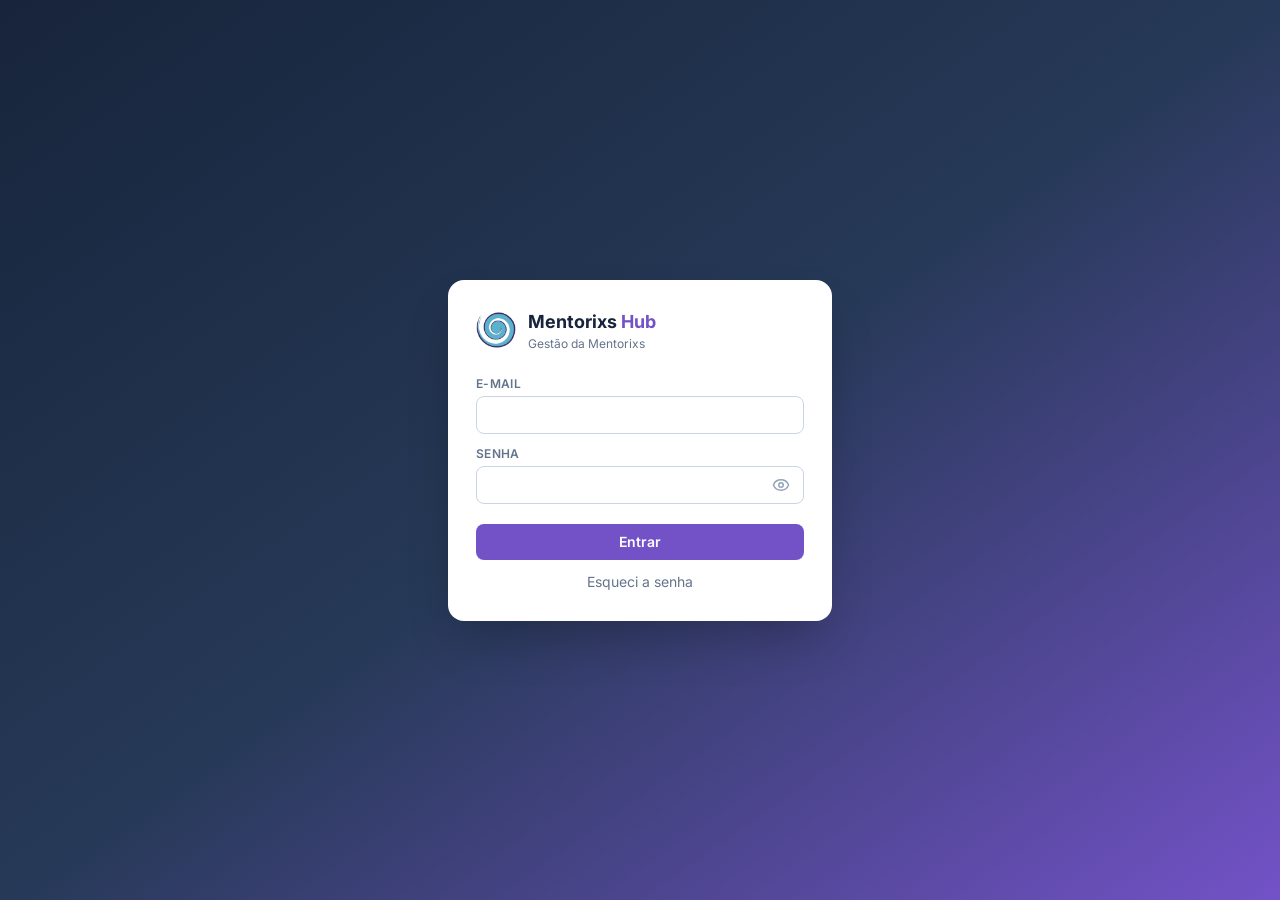
<file: index.html>
<!doctype html>
<html lang="pt-BR">
  <head>
    <link rel="preconnect" href="https://fonts.googleapis.com" /><link href="https://fonts.googleapis.com/css2?family=Inter:wght@400;500;600;700&display=swap" rel="stylesheet" />
    <meta charset="UTF-8" />
    <link rel="icon" type="image/png" href="/logo-mentorixs.png" />
    <meta name="viewport" content="width=device-width, initial-scale=1.0" />
    <meta name="robots" content="noindex, nofollow" />
    <title>Mentorixs Hub</title>
    <script src="/config.js"></script>
    <script type="module" crossorigin src="/index-WuZiBJND.js"></script>
    <link rel="stylesheet" crossorigin href="/index-EcMlxKdH.css">
  </head>
  <body>
    <div id="root"></div>
  </body>
</html>
</file>
<file: index-EcMlxKdH.css>
*,:before,:after{--tw-border-spacing-x: 0;--tw-border-spacing-y: 0;--tw-translate-x: 0;--tw-translate-y: 0;--tw-rotate: 0;--tw-skew-x: 0;--tw-skew-y: 0;--tw-scale-x: 1;--tw-scale-y: 1;--tw-pan-x: ;--tw-pan-y: ;--tw-pinch-zoom: ;--tw-scroll-snap-strictness: proximity;--tw-gradient-from-position: ;--tw-gradient-via-position: ;--tw-gradient-to-position: ;--tw-ordinal: ;--tw-slashed-zero: ;--tw-numeric-figure: ;--tw-numeric-spacing: ;--tw-numeric-fraction: ;--tw-ring-inset: ;--tw-ring-offset-width: 0px;--tw-ring-offset-color: #fff;--tw-ring-color: rgb(59 130 246 / .5);--tw-ring-offset-shadow: 0 0 #0000;--tw-ring-shadow: 0 0 #0000;--tw-shadow: 0 0 #0000;--tw-shadow-colored: 0 0 #0000;--tw-blur: ;--tw-brightness: ;--tw-contrast: ;--tw-grayscale: ;--tw-hue-rotate: ;--tw-invert: ;--tw-saturate: ;--tw-sepia: ;--tw-drop-shadow: ;--tw-backdrop-blur: ;--tw-backdrop-brightness: ;--tw-backdrop-contrast: ;--tw-backdrop-grayscale: ;--tw-backdrop-hue-rotate: ;--tw-backdrop-invert: ;--tw-backdrop-opacity: ;--tw-backdrop-saturate: ;--tw-backdrop-sepia: ;--tw-contain-size: ;--tw-contain-layout: ;--tw-contain-paint: ;--tw-contain-style: }::backdrop{--tw-border-spacing-x: 0;--tw-border-spacing-y: 0;--tw-translate-x: 0;--tw-translate-y: 0;--tw-rotate: 0;--tw-skew-x: 0;--tw-skew-y: 0;--tw-scale-x: 1;--tw-scale-y: 1;--tw-pan-x: ;--tw-pan-y: ;--tw-pinch-zoom: ;--tw-scroll-snap-strictness: proximity;--tw-gradient-from-position: ;--tw-gradient-via-position: ;--tw-gradient-to-position: ;--tw-ordinal: ;--tw-slashed-zero: ;--tw-numeric-figure: ;--tw-numeric-spacing: ;--tw-numeric-fraction: ;--tw-ring-inset: ;--tw-ring-offset-width: 0px;--tw-ring-offset-color: #fff;--tw-ring-color: rgb(59 130 246 / .5);--tw-ring-offset-shadow: 0 0 #0000;--tw-ring-shadow: 0 0 #0000;--tw-shadow: 0 0 #0000;--tw-shadow-colored: 0 0 #0000;--tw-blur: ;--tw-brightness: ;--tw-contrast: ;--tw-grayscale: ;--tw-hue-rotate: ;--tw-invert: ;--tw-saturate: ;--tw-sepia: ;--tw-drop-shadow: ;--tw-backdrop-blur: ;--tw-backdrop-brightness: ;--tw-backdrop-contrast: ;--tw-backdrop-grayscale: ;--tw-backdrop-hue-rotate: ;--tw-backdrop-invert: ;--tw-backdrop-opacity: ;--tw-backdrop-saturate: ;--tw-backdrop-sepia: ;--tw-contain-size: ;--tw-contain-layout: ;--tw-contain-paint: ;--tw-contain-style: }*,:before,:after{box-sizing:border-box;border-width:0;border-style:solid;border-color:#e5e7eb}:before,:after{--tw-content: ""}html,:host{line-height:1.5;-webkit-text-size-adjust:100%;-moz-tab-size:4;-o-tab-size:4;tab-size:4;font-family:Inter,system-ui,sans-serif;font-feature-settings:normal;font-variation-settings:normal;-webkit-tap-highlight-color:transparent}body{margin:0;line-height:inherit}hr{height:0;color:inherit;border-top-width:1px}abbr:where([title]){-webkit-text-decoration:underline dotted;text-decoration:underline dotted}h1,h2,h3,h4,h5,h6{font-size:inherit;font-weight:inherit}a{color:inherit;text-decoration:inherit}b,strong{font-weight:bolder}code,kbd,samp,pre{font-family:ui-monospace,SFMono-Regular,Menlo,Monaco,Consolas,Liberation Mono,Courier New,monospace;font-feature-settings:normal;font-variation-settings:normal;font-size:1em}small{font-size:80%}sub,sup{font-size:75%;line-height:0;position:relative;vertical-align:baseline}sub{bottom:-.25em}sup{top:-.5em}table{text-indent:0;border-color:inherit;border-collapse:collapse}button,input,optgroup,select,textarea{font-family:inherit;font-feature-settings:inherit;font-variation-settings:inherit;font-size:100%;font-weight:inherit;line-height:inherit;letter-spacing:inherit;color:inherit;margin:0;padding:0}button,select{text-transform:none}button,input:where([type=button]),input:where([type=reset]),input:where([type=submit]){-webkit-appearance:button;background-color:transparent;background-image:none}:-moz-focusring{outline:auto}:-moz-ui-invalid{box-shadow:none}progress{vertical-align:baseline}::-webkit-inner-spin-button,::-webkit-outer-spin-button{height:auto}[type=search]{-webkit-appearance:textfield;outline-offset:-2px}::-webkit-search-decoration{-webkit-appearance:none}::-webkit-file-upload-button{-webkit-appearance:button;font:inherit}summary{display:list-item}blockquote,dl,dd,h1,h2,h3,h4,h5,h6,hr,figure,p,pre{margin:0}fieldset{margin:0;padding:0}legend{padding:0}ol,ul,menu{list-style:none;margin:0;padding:0}dialog{padding:0}textarea{resize:vertical}input::-moz-placeholder,textarea::-moz-placeholder{opacity:1;color:#9ca3af}input::placeholder,textarea::placeholder{opacity:1;color:#9ca3af}button,[role=button]{cursor:pointer}:disabled{cursor:default}img,svg,video,canvas,audio,iframe,embed,object{display:block;vertical-align:middle}img,video{max-width:100%;height:auto}[hidden]:where(:not([hidden=until-found])){display:none}.grid>*{min-width:0}img,svg,video,canvas{max-width:100%}.input{width:100%;border-radius:.5rem;border-width:1px;--tw-border-opacity: 1;border-color:rgb(203 213 225 / var(--tw-border-opacity));--tw-bg-opacity: 1;background-color:rgb(255 255 255 / var(--tw-bg-opacity));padding:.5rem .75rem;font-size:1rem;line-height:1.5rem;outline:2px solid transparent;outline-offset:2px}.input:focus{--tw-border-opacity: 1;border-color:rgb(132 103 209 / var(--tw-border-opacity));--tw-ring-offset-shadow: var(--tw-ring-inset) 0 0 0 var(--tw-ring-offset-width) var(--tw-ring-offset-color);--tw-ring-shadow: var(--tw-ring-inset) 0 0 0 calc(2px + var(--tw-ring-offset-width)) var(--tw-ring-color);box-shadow:var(--tw-ring-offset-shadow),var(--tw-ring-shadow),var(--tw-shadow, 0 0 #0000);--tw-ring-color: rgb(132 103 209 / .2)}@media (min-width: 640px){.input{font-size:.875rem;line-height:1.25rem}}.label{margin-bottom:.25rem;display:block;font-size:.75rem;line-height:1rem;font-weight:600;text-transform:uppercase;letter-spacing:.025em;--tw-text-opacity: 1;color:rgb(100 116 139 / var(--tw-text-opacity))}.btn{display:inline-flex;align-items:center;justify-content:center;gap:.5rem;border-radius:.5rem;padding:.5rem 1rem;font-size:.875rem;line-height:1.25rem;font-weight:600;transition-property:color,background-color,border-color,text-decoration-color,fill,stroke,opacity,box-shadow,transform,filter,backdrop-filter;transition-timing-function:cubic-bezier(.4,0,.2,1);transition-duration:.15s}.btn:disabled{opacity:.5}.btn-primary{display:inline-flex;align-items:center;justify-content:center;gap:.5rem;border-radius:.5rem;padding:.5rem 1rem;font-size:.875rem;line-height:1.25rem;font-weight:600;transition-property:color,background-color,border-color,text-decoration-color,fill,stroke,opacity,box-shadow,transform,filter,backdrop-filter;transition-timing-function:cubic-bezier(.4,0,.2,1);transition-duration:.15s}.btn-primary:disabled{opacity:.5}.btn-primary{--tw-bg-opacity: 1;background-color:rgb(115 82 199 / var(--tw-bg-opacity));--tw-text-opacity: 1;color:rgb(255 255 255 / var(--tw-text-opacity))}.btn-primary:hover{--tw-bg-opacity: 1;background-color:rgb(132 103 209 / var(--tw-bg-opacity))}.btn-ghost{display:inline-flex;align-items:center;justify-content:center;gap:.5rem;border-radius:.5rem;padding:.5rem 1rem;font-size:.875rem;line-height:1.25rem;font-weight:600;transition-property:color,background-color,border-color,text-decoration-color,fill,stroke,opacity,box-shadow,transform,filter,backdrop-filter;transition-timing-function:cubic-bezier(.4,0,.2,1);transition-duration:.15s}.btn-ghost:disabled{opacity:.5}.btn-ghost{--tw-text-opacity: 1;color:rgb(71 85 105 / var(--tw-text-opacity))}.btn-ghost:hover{--tw-bg-opacity: 1;background-color:rgb(226 232 240 / var(--tw-bg-opacity))}.btn-danger{display:inline-flex;align-items:center;justify-content:center;gap:.5rem;border-radius:.5rem;padding:.5rem 1rem;font-size:.875rem;line-height:1.25rem;font-weight:600;transition-property:color,background-color,border-color,text-decoration-color,fill,stroke,opacity,box-shadow,transform,filter,backdrop-filter;transition-timing-function:cubic-bezier(.4,0,.2,1);transition-duration:.15s}.btn-danger:disabled{opacity:.5}.btn-danger{--tw-text-opacity: 1;color:rgb(220 38 38 / var(--tw-text-opacity))}.btn-danger:hover{--tw-bg-opacity: 1;background-color:rgb(254 242 242 / var(--tw-bg-opacity))}.card{border-radius:1rem;--tw-bg-opacity: 1;background-color:rgb(255 255 255 / var(--tw-bg-opacity));padding:1rem;--tw-shadow: 0 1px 2px 0 rgb(0 0 0 / .05);--tw-shadow-colored: 0 1px 2px 0 var(--tw-shadow-color);box-shadow:var(--tw-ring-offset-shadow, 0 0 #0000),var(--tw-ring-shadow, 0 0 #0000),var(--tw-shadow);--tw-ring-offset-shadow: var(--tw-ring-inset) 0 0 0 var(--tw-ring-offset-width) var(--tw-ring-offset-color);--tw-ring-shadow: var(--tw-ring-inset) 0 0 0 calc(1px + var(--tw-ring-offset-width)) var(--tw-ring-color);box-shadow:var(--tw-ring-offset-shadow),var(--tw-ring-shadow),var(--tw-shadow, 0 0 #0000);--tw-ring-opacity: 1;--tw-ring-color: rgb(226 232 240 / var(--tw-ring-opacity))}@media (min-width: 640px){.card{padding:1.25rem}}.th{white-space:nowrap;padding:.75rem;text-align:left;font-size:.75rem;line-height:1rem;font-weight:600;text-transform:uppercase;letter-spacing:.025em;--tw-text-opacity: 1;color:rgb(100 116 139 / var(--tw-text-opacity))}@media (min-width: 640px){.th{padding-left:1rem;padding-right:1rem}}.td{padding:.75rem;font-size:.875rem;line-height:1.25rem}@media (min-width: 640px){.td{padding-left:1rem;padding-right:1rem}}.sr-only{position:absolute;width:1px;height:1px;padding:0;margin:-1px;overflow:hidden;clip:rect(0,0,0,0);white-space:nowrap;border-width:0}.pointer-events-none{pointer-events:none}.fixed{position:fixed}.absolute{position:absolute}.relative{position:relative}.sticky{position:sticky}.inset-0{top:0;right:0;bottom:0;left:0}.inset-y-0{top:0;bottom:0}.-bottom-48{bottom:-12rem}.-left-24{left:-6rem}.-right-0\.5{right:-.125rem}.-right-10{right:-2.5rem}.-right-40{right:-10rem}.-top-0\.5{top:-.125rem}.-top-10{top:-2.5rem}.-top-3{top:-.75rem}.-top-40{top:-10rem}.left-0{left:0}.left-1\/2{left:50%}.left-3{left:.75rem}.left-3\.5{left:.875rem}.left-7{left:1.75rem}.left-72{left:18rem}.right-0{right:0}.right-1{right:.25rem}.right-1\.5{right:.375rem}.right-2{right:.5rem}.top-0{top:0}.top-1{top:.25rem}.top-1\/2{top:50%}.top-11{top:2.75rem}.top-2\.5{top:.625rem}.z-10{z-index:10}.z-30{z-index:30}.z-40{z-index:40}.z-50{z-index:50}.z-\[60\]{z-index:60}.mx-1{margin-left:.25rem;margin-right:.25rem}.mx-3{margin-left:.75rem;margin-right:.75rem}.mx-auto{margin-left:auto;margin-right:auto}.\!mb-0{margin-bottom:0!important}.-mt-28{margin-top:-7rem}.-mt-3{margin-top:-.75rem}.mb-0\.5{margin-bottom:.125rem}.mb-1{margin-bottom:.25rem}.mb-1\.5{margin-bottom:.375rem}.mb-2{margin-bottom:.5rem}.mb-3{margin-bottom:.75rem}.mb-4{margin-bottom:1rem}.mb-5{margin-bottom:1.25rem}.mb-6{margin-bottom:1.5rem}.mb-8{margin-bottom:2rem}.ml-1{margin-left:.25rem}.ml-2{margin-left:.5rem}.ml-3{margin-left:.75rem}.ml-5{margin-left:1.25rem}.ml-auto{margin-left:auto}.mr-1{margin-right:.25rem}.mr-2{margin-right:.5rem}.mt-0\.5{margin-top:.125rem}.mt-1{margin-top:.25rem}.mt-1\.5{margin-top:.375rem}.mt-10{margin-top:2.5rem}.mt-16{margin-top:4rem}.mt-2{margin-top:.5rem}.mt-3{margin-top:.75rem}.mt-4{margin-top:1rem}.mt-5{margin-top:1.25rem}.mt-6{margin-top:1.5rem}.mt-7{margin-top:1.75rem}.mt-8{margin-top:2rem}.mt-auto{margin-top:auto}.line-clamp-2{overflow:hidden;display:-webkit-box;-webkit-box-orient:vertical;-webkit-line-clamp:2}.block{display:block}.inline-block{display:inline-block}.inline{display:inline}.flex{display:flex}.inline-flex{display:inline-flex}.table{display:table}.grid{display:grid}.inline-grid{display:inline-grid}.hidden{display:none}.aspect-\[4\/3\]{aspect-ratio:4/3}.aspect-square{aspect-ratio:1 / 1}.h-1\.5{height:.375rem}.h-10{height:2.5rem}.h-11{height:2.75rem}.h-12{height:3rem}.h-14{height:3.5rem}.h-16{height:4rem}.h-2{height:.5rem}.h-2\.5{height:.625rem}.h-28{height:7rem}.h-3{height:.75rem}.h-32{height:8rem}.h-4{height:1rem}.h-44{height:11rem}.h-48{height:12rem}.h-5{height:1.25rem}.h-56{height:14rem}.h-6{height:1.5rem}.h-7{height:1.75rem}.h-8{height:2rem}.h-9{height:2.25rem}.h-\[26rem\]{height:26rem}.h-\[28rem\]{height:28rem}.h-auto{height:auto}.h-fit{height:-moz-fit-content;height:fit-content}.h-full{height:100%}.h-px{height:1px}.h-screen{height:100vh}.max-h-48{max-height:12rem}.max-h-96{max-height:24rem}.max-h-\[38vh\]{max-height:38vh}.max-h-\[50vh\]{max-height:50vh}.max-h-\[70vh\]{max-height:70vh}.min-h-0{min-height:0px}.min-h-24{min-height:6rem}.min-h-\[100px\]{min-height:100px}.min-h-\[108px\]{min-height:108px}.min-h-\[110px\]{min-height:110px}.min-h-\[3\.75rem\]{min-height:3.75rem}.min-h-\[420px\]{min-height:420px}.min-h-\[50px\]{min-height:50px}.min-h-\[60px\]{min-height:60px}.min-h-\[72px\]{min-height:72px}.min-h-\[80px\]{min-height:80px}.min-h-\[90px\]{min-height:90px}.min-h-\[96px\]{min-height:96px}.min-h-full{min-height:100%}.\!w-16{width:4rem!important}.\!w-20{width:5rem!important}.\!w-24{width:6rem!important}.\!w-28{width:7rem!important}.\!w-32{width:8rem!important}.\!w-40{width:10rem!important}.\!w-60{width:15rem!important}.\!w-64{width:16rem!important}.\!w-72{width:18rem!important}.\!w-80{width:20rem!important}.\!w-auto{width:auto!important}.w-10{width:2.5rem}.w-12{width:3rem}.w-14{width:3.5rem}.w-2{width:.5rem}.w-2\.5{width:.625rem}.w-24{width:6rem}.w-3{width:.75rem}.w-32{width:8rem}.w-36{width:9rem}.w-4{width:1rem}.w-40{width:10rem}.w-44{width:11rem}.w-48{width:12rem}.w-5{width:1.25rem}.w-56{width:14rem}.w-6{width:1.5rem}.w-64{width:16rem}.w-7{width:1.75rem}.w-72{width:18rem}.w-8{width:2rem}.w-80{width:20rem}.w-9{width:2.25rem}.w-\[26rem\]{width:26rem}.w-\[28rem\]{width:28rem}.w-\[72px\]{width:72px}.w-auto{width:auto}.w-fit{width:-moz-fit-content;width:fit-content}.w-full{width:100%}.min-w-0{min-width:0px}.min-w-4{min-width:1rem}.min-w-\[108px\]{min-width:108px}.min-w-\[140px\]{min-width:140px}.min-w-\[200px\]{min-width:200px}.min-w-\[220px\]{min-width:220px}.min-w-\[520px\]{min-width:520px}.min-w-\[560px\]{min-width:560px}.min-w-\[600px\]{min-width:600px}.min-w-\[620px\]{min-width:620px}.min-w-\[640px\]{min-width:640px}.min-w-\[680px\]{min-width:680px}.min-w-\[720px\]{min-width:720px}.min-w-\[760px\]{min-width:760px}.min-w-\[780px\]{min-width:780px}.min-w-\[820px\]{min-width:820px}.min-w-\[860px\]{min-width:860px}.min-w-\[880px\]{min-width:880px}.min-w-\[900px\]{min-width:900px}.max-w-2xl{max-width:42rem}.max-w-3xl{max-width:48rem}.max-w-4xl{max-width:56rem}.max-w-5xl{max-width:64rem}.max-w-6xl{max-width:72rem}.max-w-7xl{max-width:80rem}.max-w-\[1600px\]{max-width:1600px}.max-w-\[160px\]{max-width:160px}.max-w-\[400px\]{max-width:400px}.max-w-\[80\%\]{max-width:80%}.max-w-\[85\%\]{max-width:85%}.max-w-\[calc\(100vw-2rem\)\]{max-width:calc(100vw - 2rem)}.max-w-lg{max-width:32rem}.max-w-md{max-width:28rem}.max-w-sm{max-width:24rem}.max-w-xl{max-width:36rem}.max-w-xs{max-width:20rem}.flex-1{flex:1 1 0%}.shrink-0{flex-shrink:0}.border-separate{border-collapse:separate}.border-spacing-1{--tw-border-spacing-x: .25rem;--tw-border-spacing-y: .25rem;border-spacing:var(--tw-border-spacing-x) var(--tw-border-spacing-y)}.-translate-x-1\/2{--tw-translate-x: -50%;transform:translate(var(--tw-translate-x),var(--tw-translate-y)) rotate(var(--tw-rotate)) skew(var(--tw-skew-x)) skewY(var(--tw-skew-y)) scaleX(var(--tw-scale-x)) scaleY(var(--tw-scale-y))}.-translate-y-1\/2{--tw-translate-y: -50%;transform:translate(var(--tw-translate-x),var(--tw-translate-y)) rotate(var(--tw-rotate)) skew(var(--tw-skew-x)) skewY(var(--tw-skew-y)) scaleX(var(--tw-scale-x)) scaleY(var(--tw-scale-y))}.rotate-180{--tw-rotate: 180deg;transform:translate(var(--tw-translate-x),var(--tw-translate-y)) rotate(var(--tw-rotate)) skew(var(--tw-skew-x)) skewY(var(--tw-skew-y)) scaleX(var(--tw-scale-x)) scaleY(var(--tw-scale-y))}.scale-100{--tw-scale-x: 1;--tw-scale-y: 1;transform:translate(var(--tw-translate-x),var(--tw-translate-y)) rotate(var(--tw-rotate)) skew(var(--tw-skew-x)) skewY(var(--tw-skew-y)) scaleX(var(--tw-scale-x)) scaleY(var(--tw-scale-y))}.scale-50{--tw-scale-x: .5;--tw-scale-y: .5;transform:translate(var(--tw-translate-x),var(--tw-translate-y)) rotate(var(--tw-rotate)) skew(var(--tw-skew-x)) skewY(var(--tw-skew-y)) scaleX(var(--tw-scale-x)) scaleY(var(--tw-scale-y))}.scale-75{--tw-scale-x: .75;--tw-scale-y: .75;transform:translate(var(--tw-translate-x),var(--tw-translate-y)) rotate(var(--tw-rotate)) skew(var(--tw-skew-x)) skewY(var(--tw-skew-y)) scaleX(var(--tw-scale-x)) scaleY(var(--tw-scale-y))}.transform{transform:translate(var(--tw-translate-x),var(--tw-translate-y)) rotate(var(--tw-rotate)) skew(var(--tw-skew-x)) skewY(var(--tw-skew-y)) scaleX(var(--tw-scale-x)) scaleY(var(--tw-scale-y))}@keyframes pulse{50%{opacity:.5}}.animate-pulse{animation:pulse 2s cubic-bezier(.4,0,.6,1) infinite}@keyframes spin{to{transform:rotate(360deg)}}.animate-spin{animation:spin 1s linear infinite}.cursor-default{cursor:default}.cursor-grab{cursor:grab}.cursor-pointer{cursor:pointer}.select-none{-webkit-user-select:none;-moz-user-select:none;user-select:none}.list-decimal{list-style-type:decimal}.list-disc{list-style-type:disc}.break-inside-avoid-page{break-inside:avoid-page}.grid-cols-2{grid-template-columns:repeat(2,minmax(0,1fr))}.grid-cols-3{grid-template-columns:repeat(3,minmax(0,1fr))}.grid-cols-5{grid-template-columns:repeat(5,minmax(0,1fr))}.grid-cols-7{grid-template-columns:repeat(7,minmax(0,1fr))}.grid-cols-\[110px_1fr_36px\]{grid-template-columns:110px 1fr 36px}.grid-cols-\[140px_1fr_32px\]{grid-template-columns:140px 1fr 32px}.grid-cols-\[1fr_96px\]{grid-template-columns:1fr 96px}.grid-cols-\[minmax\(0\,130px\)_1fr_auto\]{grid-template-columns:minmax(0,130px) 1fr auto}.grid-cols-\[minmax\(0\,7\.5rem\)_1fr_2rem\]{grid-template-columns:minmax(0,7.5rem) 1fr 2rem}.flex-col{flex-direction:column}.flex-wrap{flex-wrap:wrap}.place-items-center{place-items:center}.items-start{align-items:flex-start}.items-end{align-items:flex-end}.items-center{align-items:center}.items-baseline{align-items:baseline}.justify-end{justify-content:flex-end}.justify-center{justify-content:center}.justify-between{justify-content:space-between}.gap-0\.5{gap:.125rem}.gap-1{gap:.25rem}.gap-1\.5{gap:.375rem}.gap-2{gap:.5rem}.gap-2\.5{gap:.625rem}.gap-3{gap:.75rem}.gap-4{gap:1rem}.gap-5{gap:1.25rem}.gap-6{gap:1.5rem}.gap-8{gap:2rem}.gap-px{gap:1px}.gap-x-2{-moz-column-gap:.5rem;column-gap:.5rem}.gap-x-3{-moz-column-gap:.75rem;column-gap:.75rem}.gap-x-5{-moz-column-gap:1.25rem;column-gap:1.25rem}.gap-x-6{-moz-column-gap:1.5rem;column-gap:1.5rem}.gap-y-1{row-gap:.25rem}.gap-y-1\.5{row-gap:.375rem}.gap-y-2{row-gap:.5rem}.space-y-0\.5>:not([hidden])~:not([hidden]){--tw-space-y-reverse: 0;margin-top:calc(.125rem * calc(1 - var(--tw-space-y-reverse)));margin-bottom:calc(.125rem * var(--tw-space-y-reverse))}.space-y-1>:not([hidden])~:not([hidden]){--tw-space-y-reverse: 0;margin-top:calc(.25rem * calc(1 - var(--tw-space-y-reverse)));margin-bottom:calc(.25rem * var(--tw-space-y-reverse))}.space-y-1\.5>:not([hidden])~:not([hidden]){--tw-space-y-reverse: 0;margin-top:calc(.375rem * calc(1 - var(--tw-space-y-reverse)));margin-bottom:calc(.375rem * var(--tw-space-y-reverse))}.space-y-2>:not([hidden])~:not([hidden]){--tw-space-y-reverse: 0;margin-top:calc(.5rem * calc(1 - var(--tw-space-y-reverse)));margin-bottom:calc(.5rem * var(--tw-space-y-reverse))}.space-y-2\.5>:not([hidden])~:not([hidden]){--tw-space-y-reverse: 0;margin-top:calc(.625rem * calc(1 - var(--tw-space-y-reverse)));margin-bottom:calc(.625rem * var(--tw-space-y-reverse))}.space-y-3>:not([hidden])~:not([hidden]){--tw-space-y-reverse: 0;margin-top:calc(.75rem * calc(1 - var(--tw-space-y-reverse)));margin-bottom:calc(.75rem * var(--tw-space-y-reverse))}.space-y-4>:not([hidden])~:not([hidden]){--tw-space-y-reverse: 0;margin-top:calc(1rem * calc(1 - var(--tw-space-y-reverse)));margin-bottom:calc(1rem * var(--tw-space-y-reverse))}.space-y-5>:not([hidden])~:not([hidden]){--tw-space-y-reverse: 0;margin-top:calc(1.25rem * calc(1 - var(--tw-space-y-reverse)));margin-bottom:calc(1.25rem * var(--tw-space-y-reverse))}.space-y-6>:not([hidden])~:not([hidden]){--tw-space-y-reverse: 0;margin-top:calc(1.5rem * calc(1 - var(--tw-space-y-reverse)));margin-bottom:calc(1.5rem * var(--tw-space-y-reverse))}.space-y-8>:not([hidden])~:not([hidden]){--tw-space-y-reverse: 0;margin-top:calc(2rem * calc(1 - var(--tw-space-y-reverse)));margin-bottom:calc(2rem * var(--tw-space-y-reverse))}.divide-y>:not([hidden])~:not([hidden]){--tw-divide-y-reverse: 0;border-top-width:calc(1px * calc(1 - var(--tw-divide-y-reverse)));border-bottom-width:calc(1px * var(--tw-divide-y-reverse))}.divide-slate-100>:not([hidden])~:not([hidden]){--tw-divide-opacity: 1;border-color:rgb(241 245 249 / var(--tw-divide-opacity))}.self-end{align-self:flex-end}.overflow-auto{overflow:auto}.overflow-hidden{overflow:hidden}.overflow-x-auto{overflow-x:auto}.overflow-y-auto{overflow-y:auto}.truncate{overflow:hidden;text-overflow:ellipsis;white-space:nowrap}.whitespace-nowrap{white-space:nowrap}.whitespace-pre-line{white-space:pre-line}.whitespace-pre-wrap{white-space:pre-wrap}.break-words{overflow-wrap:break-word}.rounded{border-radius:.25rem}.rounded-2xl{border-radius:1rem}.rounded-full{border-radius:9999px}.rounded-lg{border-radius:.5rem}.rounded-md{border-radius:.375rem}.rounded-sm{border-radius:.125rem}.rounded-xl{border-radius:.75rem}.rounded-r{border-top-right-radius:.25rem;border-bottom-right-radius:.25rem}.rounded-t-2xl{border-top-left-radius:1rem;border-top-right-radius:1rem}.border{border-width:1px}.border-0{border-width:0px}.border-2{border-width:2px}.border-y{border-top-width:1px;border-bottom-width:1px}.border-b{border-bottom-width:1px}.border-b-2{border-bottom-width:2px}.border-l{border-left-width:1px}.border-l-4{border-left-width:4px}.border-t{border-top-width:1px}.border-dashed{border-style:dashed}.border-amber-400{--tw-border-opacity: 1;border-color:rgb(251 191 36 / var(--tw-border-opacity))}.border-brand-700{--tw-border-opacity: 1;border-color:rgb(115 82 199 / var(--tw-border-opacity))}.border-cyan-500{--tw-border-opacity: 1;border-color:rgb(6 182 212 / var(--tw-border-opacity))}.border-red-400{--tw-border-opacity: 1;border-color:rgb(248 113 113 / var(--tw-border-opacity))}.border-slate-100{--tw-border-opacity: 1;border-color:rgb(241 245 249 / var(--tw-border-opacity))}.border-slate-200{--tw-border-opacity: 1;border-color:rgb(226 232 240 / var(--tw-border-opacity))}.border-slate-300{--tw-border-opacity: 1;border-color:rgb(203 213 225 / var(--tw-border-opacity))}.border-slate-400{--tw-border-opacity: 1;border-color:rgb(148 163 184 / var(--tw-border-opacity))}.border-transparent{border-color:transparent}.border-white\/10{border-color:#ffffff1a}.border-white\/15{border-color:#ffffff26}.bg-\[\#392963\]{--tw-bg-opacity: 1;background-color:rgb(57 41 99 / var(--tw-bg-opacity))}.bg-amber-100{--tw-bg-opacity: 1;background-color:rgb(254 243 199 / var(--tw-bg-opacity))}.bg-amber-200{--tw-bg-opacity: 1;background-color:rgb(253 230 138 / var(--tw-bg-opacity))}.bg-amber-50{--tw-bg-opacity: 1;background-color:rgb(255 251 235 / var(--tw-bg-opacity))}.bg-amber-50\/40{background-color:#fffbeb66}.bg-amber-500{--tw-bg-opacity: 1;background-color:rgb(245 158 11 / var(--tw-bg-opacity))}.bg-black\/40{background-color:#0006}.bg-black\/60{background-color:#0009}.bg-blue-100{--tw-bg-opacity: 1;background-color:rgb(219 234 254 / var(--tw-bg-opacity))}.bg-brand-600{--tw-bg-opacity: 1;background-color:rgb(132 103 209 / var(--tw-bg-opacity))}.bg-brand-600\/40{background-color:#8467d166}.bg-brand-700{--tw-bg-opacity: 1;background-color:rgb(115 82 199 / var(--tw-bg-opacity))}.bg-brand-700\/10{background-color:#7352c71a}.bg-brand-700\/5{background-color:#7352c70d}.bg-brand-900{--tw-bg-opacity: 1;background-color:rgb(23 36 59 / var(--tw-bg-opacity))}.bg-brand-950{--tw-bg-opacity: 1;background-color:rgb(15 24 40 / var(--tw-bg-opacity))}.bg-brand-950\/50{background-color:#0f182880}.bg-brand-cyan{--tw-bg-opacity: 1;background-color:rgb(161 138 232 / var(--tw-bg-opacity))}.bg-brand-cyan\/15{background-color:#a18ae826}.bg-cyan-100{--tw-bg-opacity: 1;background-color:rgb(207 250 254 / var(--tw-bg-opacity))}.bg-cyan-50{--tw-bg-opacity: 1;background-color:rgb(236 254 255 / var(--tw-bg-opacity))}.bg-cyan-500\/20{background-color:#06b6d433}.bg-cyan-600{--tw-bg-opacity: 1;background-color:rgb(8 145 178 / var(--tw-bg-opacity))}.bg-emerald-100{--tw-bg-opacity: 1;background-color:rgb(209 250 229 / var(--tw-bg-opacity))}.bg-emerald-200{--tw-bg-opacity: 1;background-color:rgb(167 243 208 / var(--tw-bg-opacity))}.bg-emerald-400\/20{background-color:#34d39933}.bg-emerald-50{--tw-bg-opacity: 1;background-color:rgb(236 253 245 / var(--tw-bg-opacity))}.bg-emerald-500{--tw-bg-opacity: 1;background-color:rgb(16 185 129 / var(--tw-bg-opacity))}.bg-emerald-600{--tw-bg-opacity: 1;background-color:rgb(5 150 105 / var(--tw-bg-opacity))}.bg-green-100{--tw-bg-opacity: 1;background-color:rgb(220 252 231 / var(--tw-bg-opacity))}.bg-hub-cinza{--tw-bg-opacity: 1;background-color:rgb(244 245 248 / var(--tw-bg-opacity))}.bg-hub-lilas\/25{background-color:#a18ae840}.bg-hub-lilas\/30{background-color:#a18ae84d}.bg-hub-navy{--tw-bg-opacity: 1;background-color:rgb(23 36 59 / var(--tw-bg-opacity))}.bg-hub-roxo{--tw-bg-opacity: 1;background-color:rgb(115 82 199 / var(--tw-bg-opacity))}.bg-hub-roxo\/10{background-color:#7352c71a}.bg-hub-roxo\/5{background-color:#7352c70d}.bg-indigo-100{--tw-bg-opacity: 1;background-color:rgb(224 231 255 / var(--tw-bg-opacity))}.bg-orange-100{--tw-bg-opacity: 1;background-color:rgb(255 237 213 / var(--tw-bg-opacity))}.bg-orange-300{--tw-bg-opacity: 1;background-color:rgb(253 186 116 / var(--tw-bg-opacity))}.bg-orange-500{--tw-bg-opacity: 1;background-color:rgb(249 115 22 / var(--tw-bg-opacity))}.bg-purple-100{--tw-bg-opacity: 1;background-color:rgb(243 232 255 / var(--tw-bg-opacity))}.bg-purple-500{--tw-bg-opacity: 1;background-color:rgb(168 85 247 / var(--tw-bg-opacity))}.bg-red-100{--tw-bg-opacity: 1;background-color:rgb(254 226 226 / var(--tw-bg-opacity))}.bg-red-400{--tw-bg-opacity: 1;background-color:rgb(248 113 113 / var(--tw-bg-opacity))}.bg-red-50{--tw-bg-opacity: 1;background-color:rgb(254 242 242 / var(--tw-bg-opacity))}.bg-red-500{--tw-bg-opacity: 1;background-color:rgb(239 68 68 / var(--tw-bg-opacity))}.bg-red-600{--tw-bg-opacity: 1;background-color:rgb(220 38 38 / var(--tw-bg-opacity))}.bg-slate-100{--tw-bg-opacity: 1;background-color:rgb(241 245 249 / var(--tw-bg-opacity))}.bg-slate-200{--tw-bg-opacity: 1;background-color:rgb(226 232 240 / var(--tw-bg-opacity))}.bg-slate-200\/60{background-color:#e2e8f099}.bg-slate-300{--tw-bg-opacity: 1;background-color:rgb(203 213 225 / var(--tw-bg-opacity))}.bg-slate-400{--tw-bg-opacity: 1;background-color:rgb(148 163 184 / var(--tw-bg-opacity))}.bg-slate-50{--tw-bg-opacity: 1;background-color:rgb(248 250 252 / var(--tw-bg-opacity))}.bg-slate-500{--tw-bg-opacity: 1;background-color:rgb(100 116 139 / var(--tw-bg-opacity))}.bg-transparent{background-color:transparent}.bg-white{--tw-bg-opacity: 1;background-color:rgb(255 255 255 / var(--tw-bg-opacity))}.bg-white\/10{background-color:#ffffff1a}.bg-white\/15{background-color:#ffffff26}.bg-white\/20{background-color:#fff3}.bg-yellow-100{--tw-bg-opacity: 1;background-color:rgb(254 249 195 / var(--tw-bg-opacity))}.bg-yellow-200{--tw-bg-opacity: 1;background-color:rgb(254 240 138 / var(--tw-bg-opacity))}.bg-yellow-500{--tw-bg-opacity: 1;background-color:rgb(234 179 8 / var(--tw-bg-opacity))}.bg-gradient-to-b{background-image:linear-gradient(to bottom,var(--tw-gradient-stops))}.bg-gradient-to-br{background-image:linear-gradient(to bottom right,var(--tw-gradient-stops))}.bg-gradient-to-r{background-image:linear-gradient(to right,var(--tw-gradient-stops))}.from-brand-800{--tw-gradient-from: #263957 var(--tw-gradient-from-position);--tw-gradient-to: rgb(38 57 87 / 0) var(--tw-gradient-to-position);--tw-gradient-stops: var(--tw-gradient-from), var(--tw-gradient-to)}.from-brand-900{--tw-gradient-from: #17243B var(--tw-gradient-from-position);--tw-gradient-to: rgb(23 36 59 / 0) var(--tw-gradient-to-position);--tw-gradient-stops: var(--tw-gradient-from), var(--tw-gradient-to)}.from-brand-950{--tw-gradient-from: #0f1828 var(--tw-gradient-from-position);--tw-gradient-to: rgb(15 24 40 / 0) var(--tw-gradient-to-position);--tw-gradient-stops: var(--tw-gradient-from), var(--tw-gradient-to)}.from-cyan-300{--tw-gradient-from: #67e8f9 var(--tw-gradient-from-position);--tw-gradient-to: rgb(103 232 249 / 0) var(--tw-gradient-to-position);--tw-gradient-stops: var(--tw-gradient-from), var(--tw-gradient-to)}.from-cyan-500{--tw-gradient-from: #06b6d4 var(--tw-gradient-from-position);--tw-gradient-to: rgb(6 182 212 / 0) var(--tw-gradient-to-position);--tw-gradient-stops: var(--tw-gradient-from), var(--tw-gradient-to)}.from-cyan-700{--tw-gradient-from: #0e7490 var(--tw-gradient-from-position);--tw-gradient-to: rgb(14 116 144 / 0) var(--tw-gradient-to-position);--tw-gradient-stops: var(--tw-gradient-from), var(--tw-gradient-to)}.from-hub-azul{--tw-gradient-from: #263957 var(--tw-gradient-from-position);--tw-gradient-to: rgb(38 57 87 / 0) var(--tw-gradient-to-position);--tw-gradient-stops: var(--tw-gradient-from), var(--tw-gradient-to)}.from-hub-navy{--tw-gradient-from: #17243B var(--tw-gradient-from-position);--tw-gradient-to: rgb(23 36 59 / 0) var(--tw-gradient-to-position);--tw-gradient-stops: var(--tw-gradient-from), var(--tw-gradient-to)}.from-slate-600{--tw-gradient-from: #475569 var(--tw-gradient-from-position);--tw-gradient-to: rgb(71 85 105 / 0) var(--tw-gradient-to-position);--tw-gradient-stops: var(--tw-gradient-from), var(--tw-gradient-to)}.via-hub-azul{--tw-gradient-to: rgb(38 57 87 / 0) var(--tw-gradient-to-position);--tw-gradient-stops: var(--tw-gradient-from), #263957 var(--tw-gradient-via-position), var(--tw-gradient-to)}.to-brand-600{--tw-gradient-to: #8467d1 var(--tw-gradient-to-position)}.to-brand-700{--tw-gradient-to: #7352C7 var(--tw-gradient-to-position)}.to-brand-950{--tw-gradient-to: #0f1828 var(--tw-gradient-to-position)}.to-cyan-700{--tw-gradient-to: #0e7490 var(--tw-gradient-to-position)}.to-hub-azul{--tw-gradient-to: #263957 var(--tw-gradient-to-position)}.to-hub-roxo{--tw-gradient-to: #7352C7 var(--tw-gradient-to-position)}.object-contain{-o-object-fit:contain;object-fit:contain}.object-cover{-o-object-fit:cover;object-fit:cover}.\!p-0{padding:0!important}.\!p-1\.5{padding:.375rem!important}.\!p-2{padding:.5rem!important}.\!p-3{padding:.75rem!important}.\!p-4{padding:1rem!important}.p-0{padding:0}.p-0\.5{padding:.125rem}.p-1{padding:.25rem}.p-1\.5{padding:.375rem}.p-10{padding:2.5rem}.p-2{padding:.5rem}.p-3{padding:.75rem}.p-4{padding:1rem}.p-5{padding:1.25rem}.p-6{padding:1.5rem}.p-7{padding:1.75rem}.p-8{padding:2rem}.\!px-0\.5{padding-left:.125rem!important;padding-right:.125rem!important}.\!px-1{padding-left:.25rem!important;padding-right:.25rem!important}.\!px-2{padding-left:.5rem!important;padding-right:.5rem!important}.\!py-1{padding-top:.25rem!important;padding-bottom:.25rem!important}.\!py-1\.5{padding-top:.375rem!important;padding-bottom:.375rem!important}.px-0{padding-left:0;padding-right:0}.px-1{padding-left:.25rem;padding-right:.25rem}.px-1\.5{padding-left:.375rem;padding-right:.375rem}.px-2{padding-left:.5rem;padding-right:.5rem}.px-2\.5{padding-left:.625rem;padding-right:.625rem}.px-3{padding-left:.75rem;padding-right:.75rem}.px-3\.5{padding-left:.875rem;padding-right:.875rem}.px-4{padding-left:1rem;padding-right:1rem}.px-5{padding-left:1.25rem;padding-right:1.25rem}.px-6{padding-left:1.5rem;padding-right:1.5rem}.py-0\.5{padding-top:.125rem;padding-bottom:.125rem}.py-1{padding-top:.25rem;padding-bottom:.25rem}.py-1\.5{padding-top:.375rem;padding-bottom:.375rem}.py-10{padding-top:2.5rem;padding-bottom:2.5rem}.py-12{padding-top:3rem;padding-bottom:3rem}.py-16{padding-top:4rem;padding-bottom:4rem}.py-2{padding-top:.5rem;padding-bottom:.5rem}.py-2\.5{padding-top:.625rem;padding-bottom:.625rem}.py-3{padding-top:.75rem;padding-bottom:.75rem}.py-4{padding-top:1rem;padding-bottom:1rem}.py-5{padding-top:1.25rem;padding-bottom:1.25rem}.py-6{padding-top:1.5rem;padding-bottom:1.5rem}.py-8{padding-top:2rem;padding-bottom:2rem}.pb-1{padding-bottom:.25rem}.pb-2{padding-bottom:.5rem}.pb-3{padding-bottom:.75rem}.pb-4{padding-bottom:1rem}.pb-40{padding-bottom:10rem}.pb-5{padding-bottom:1.25rem}.pb-6{padding-bottom:1.5rem}.pl-1{padding-left:.25rem}.pl-11{padding-left:2.75rem}.pl-2{padding-left:.5rem}.pl-3{padding-left:.75rem}.pl-5{padding-left:1.25rem}.pl-9{padding-left:2.25rem}.pr-1{padding-right:.25rem}.pr-11{padding-right:2.75rem}.pr-12{padding-right:3rem}.pr-2{padding-right:.5rem}.pr-3{padding-right:.75rem}.pt-1{padding-top:.25rem}.pt-1\.5{padding-top:.375rem}.pt-10{padding-top:2.5rem}.pt-14{padding-top:3.5rem}.pt-2{padding-top:.5rem}.pt-3{padding-top:.75rem}.pt-4{padding-top:1rem}.pt-5{padding-top:1.25rem}.pt-8{padding-top:2rem}.text-left{text-align:left}.text-center{text-align:center}.text-right{text-align:right}.align-top{vertical-align:top}.font-mono{font-family:ui-monospace,SFMono-Regular,Menlo,Monaco,Consolas,Liberation Mono,Courier New,monospace}.text-2xl{font-size:1.5rem;line-height:2rem}.text-3xl{font-size:1.875rem;line-height:2.25rem}.text-4xl{font-size:2.25rem;line-height:2.5rem}.text-5xl{font-size:3rem;line-height:1}.text-\[10px\]{font-size:10px}.text-\[11px\]{font-size:11px}.text-\[12px\]{font-size:12px}.text-\[13px\]{font-size:13px}.text-\[15px\]{font-size:15px}.text-base{font-size:1rem;line-height:1.5rem}.text-lg{font-size:1.125rem;line-height:1.75rem}.text-sm{font-size:.875rem;line-height:1.25rem}.text-xl{font-size:1.25rem;line-height:1.75rem}.text-xs{font-size:.75rem;line-height:1rem}.font-bold{font-weight:700}.font-medium{font-weight:500}.font-normal{font-weight:400}.font-semibold{font-weight:600}.uppercase{text-transform:uppercase}.capitalize{text-transform:capitalize}.tabular-nums{--tw-numeric-spacing: tabular-nums;font-variant-numeric:var(--tw-ordinal) var(--tw-slashed-zero) var(--tw-numeric-figure) var(--tw-numeric-spacing) var(--tw-numeric-fraction)}.leading-relaxed{line-height:1.625}.leading-snug{line-height:1.375}.leading-tight{line-height:1.25}.tracking-\[0\.18em\]{letter-spacing:.18em}.tracking-\[0\.2em\]{letter-spacing:.2em}.tracking-\[0\.5em\]{letter-spacing:.5em}.tracking-tight{letter-spacing:-.025em}.tracking-wide{letter-spacing:.025em}.tracking-wider{letter-spacing:.05em}.text-amber-500{--tw-text-opacity: 1;color:rgb(245 158 11 / var(--tw-text-opacity))}.text-amber-600{--tw-text-opacity: 1;color:rgb(217 119 6 / var(--tw-text-opacity))}.text-amber-700{--tw-text-opacity: 1;color:rgb(180 83 9 / var(--tw-text-opacity))}.text-amber-800{--tw-text-opacity: 1;color:rgb(146 64 14 / var(--tw-text-opacity))}.text-amber-900{--tw-text-opacity: 1;color:rgb(120 53 15 / var(--tw-text-opacity))}.text-blue-600{--tw-text-opacity: 1;color:rgb(37 99 235 / var(--tw-text-opacity))}.text-blue-700{--tw-text-opacity: 1;color:rgb(29 78 216 / var(--tw-text-opacity))}.text-blue-800{--tw-text-opacity: 1;color:rgb(30 64 175 / var(--tw-text-opacity))}.text-brand-600{--tw-text-opacity: 1;color:rgb(132 103 209 / var(--tw-text-opacity))}.text-brand-700{--tw-text-opacity: 1;color:rgb(115 82 199 / var(--tw-text-opacity))}.text-brand-800{--tw-text-opacity: 1;color:rgb(38 57 87 / var(--tw-text-opacity))}.text-brand-900{--tw-text-opacity: 1;color:rgb(23 36 59 / var(--tw-text-opacity))}.text-brand-950{--tw-text-opacity: 1;color:rgb(15 24 40 / var(--tw-text-opacity))}.text-brand-cyan{--tw-text-opacity: 1;color:rgb(161 138 232 / var(--tw-text-opacity))}.text-cyan-200{--tw-text-opacity: 1;color:rgb(165 243 252 / var(--tw-text-opacity))}.text-cyan-600{--tw-text-opacity: 1;color:rgb(8 145 178 / var(--tw-text-opacity))}.text-cyan-700{--tw-text-opacity: 1;color:rgb(14 116 144 / var(--tw-text-opacity))}.text-cyan-800{--tw-text-opacity: 1;color:rgb(21 94 117 / var(--tw-text-opacity))}.text-cyan-900{--tw-text-opacity: 1;color:rgb(22 78 99 / var(--tw-text-opacity))}.text-emerald-200{--tw-text-opacity: 1;color:rgb(167 243 208 / var(--tw-text-opacity))}.text-emerald-300{--tw-text-opacity: 1;color:rgb(110 231 183 / var(--tw-text-opacity))}.text-emerald-600{--tw-text-opacity: 1;color:rgb(5 150 105 / var(--tw-text-opacity))}.text-emerald-700{--tw-text-opacity: 1;color:rgb(4 120 87 / var(--tw-text-opacity))}.text-emerald-800{--tw-text-opacity: 1;color:rgb(6 95 70 / var(--tw-text-opacity))}.text-green-800{--tw-text-opacity: 1;color:rgb(22 101 52 / var(--tw-text-opacity))}.text-hub-lilas{--tw-text-opacity: 1;color:rgb(161 138 232 / var(--tw-text-opacity))}.text-hub-navy{--tw-text-opacity: 1;color:rgb(23 36 59 / var(--tw-text-opacity))}.text-hub-roxo{--tw-text-opacity: 1;color:rgb(115 82 199 / var(--tw-text-opacity))}.text-indigo-700{--tw-text-opacity: 1;color:rgb(67 56 202 / var(--tw-text-opacity))}.text-orange-600{--tw-text-opacity: 1;color:rgb(234 88 12 / var(--tw-text-opacity))}.text-orange-700{--tw-text-opacity: 1;color:rgb(194 65 12 / var(--tw-text-opacity))}.text-orange-800{--tw-text-opacity: 1;color:rgb(154 52 18 / var(--tw-text-opacity))}.text-purple-700{--tw-text-opacity: 1;color:rgb(126 34 206 / var(--tw-text-opacity))}.text-purple-800{--tw-text-opacity: 1;color:rgb(107 33 168 / var(--tw-text-opacity))}.text-red-600{--tw-text-opacity: 1;color:rgb(220 38 38 / var(--tw-text-opacity))}.text-red-700{--tw-text-opacity: 1;color:rgb(185 28 28 / var(--tw-text-opacity))}.text-red-800{--tw-text-opacity: 1;color:rgb(153 27 27 / var(--tw-text-opacity))}.text-rose-600{--tw-text-opacity: 1;color:rgb(225 29 72 / var(--tw-text-opacity))}.text-slate-300{--tw-text-opacity: 1;color:rgb(203 213 225 / var(--tw-text-opacity))}.text-slate-400{--tw-text-opacity: 1;color:rgb(148 163 184 / var(--tw-text-opacity))}.text-slate-500{--tw-text-opacity: 1;color:rgb(100 116 139 / var(--tw-text-opacity))}.text-slate-600{--tw-text-opacity: 1;color:rgb(71 85 105 / var(--tw-text-opacity))}.text-slate-700{--tw-text-opacity: 1;color:rgb(51 65 85 / var(--tw-text-opacity))}.text-slate-800{--tw-text-opacity: 1;color:rgb(30 41 59 / var(--tw-text-opacity))}.text-slate-900{--tw-text-opacity: 1;color:rgb(15 23 42 / var(--tw-text-opacity))}.text-slate-900\/25{color:#0f172a40}.text-white{--tw-text-opacity: 1;color:rgb(255 255 255 / var(--tw-text-opacity))}.text-white\/40{color:#fff6}.text-white\/45{color:#ffffff73}.text-white\/50{color:#ffffff80}.text-white\/55{color:#ffffff8c}.text-white\/60{color:#fff9}.text-white\/70{color:#ffffffb3}.text-white\/75{color:#ffffffbf}.text-white\/80{color:#fffc}.text-white\/85{color:#ffffffd9}.text-yellow-800{--tw-text-opacity: 1;color:rgb(133 77 14 / var(--tw-text-opacity))}.underline{text-decoration-line:underline}.decoration-dotted{text-decoration-style:dotted}.placeholder-white\/40::-moz-placeholder{color:#fff6}.placeholder-white\/40::placeholder{color:#fff6}.accent-brand-700,.accent-hub-roxo{accent-color:#7352C7}.opacity-15{opacity:.15}.opacity-40{opacity:.4}.opacity-50{opacity:.5}.opacity-60{opacity:.6}.opacity-70{opacity:.7}.opacity-80{opacity:.8}.opacity-\[0\.07\]{opacity:.07}.shadow{--tw-shadow: 0 1px 3px 0 rgb(0 0 0 / .1), 0 1px 2px -1px rgb(0 0 0 / .1);--tw-shadow-colored: 0 1px 3px 0 var(--tw-shadow-color), 0 1px 2px -1px var(--tw-shadow-color);box-shadow:var(--tw-ring-offset-shadow, 0 0 #0000),var(--tw-ring-shadow, 0 0 #0000),var(--tw-shadow)}.shadow-2xl{--tw-shadow: 0 25px 50px -12px rgb(0 0 0 / .25);--tw-shadow-colored: 0 25px 50px -12px var(--tw-shadow-color);box-shadow:var(--tw-ring-offset-shadow, 0 0 #0000),var(--tw-ring-shadow, 0 0 #0000),var(--tw-shadow)}.shadow-lg{--tw-shadow: 0 10px 15px -3px rgb(0 0 0 / .1), 0 4px 6px -4px rgb(0 0 0 / .1);--tw-shadow-colored: 0 10px 15px -3px var(--tw-shadow-color), 0 4px 6px -4px var(--tw-shadow-color);box-shadow:var(--tw-ring-offset-shadow, 0 0 #0000),var(--tw-ring-shadow, 0 0 #0000),var(--tw-shadow)}.shadow-sm{--tw-shadow: 0 1px 2px 0 rgb(0 0 0 / .05);--tw-shadow-colored: 0 1px 2px 0 var(--tw-shadow-color);box-shadow:var(--tw-ring-offset-shadow, 0 0 #0000),var(--tw-ring-shadow, 0 0 #0000),var(--tw-shadow)}.shadow-xl{--tw-shadow: 0 20px 25px -5px rgb(0 0 0 / .1), 0 8px 10px -6px rgb(0 0 0 / .1);--tw-shadow-colored: 0 20px 25px -5px var(--tw-shadow-color), 0 8px 10px -6px var(--tw-shadow-color);box-shadow:var(--tw-ring-offset-shadow, 0 0 #0000),var(--tw-ring-shadow, 0 0 #0000),var(--tw-shadow)}.shadow-brand-900\/30{--tw-shadow-color: rgb(23 36 59 / .3);--tw-shadow: var(--tw-shadow-colored)}.outline-none{outline:2px solid transparent;outline-offset:2px}.ring-1{--tw-ring-offset-shadow: var(--tw-ring-inset) 0 0 0 var(--tw-ring-offset-width) var(--tw-ring-offset-color);--tw-ring-shadow: var(--tw-ring-inset) 0 0 0 calc(1px + var(--tw-ring-offset-width)) var(--tw-ring-color);box-shadow:var(--tw-ring-offset-shadow),var(--tw-ring-shadow),var(--tw-shadow, 0 0 #0000)}.ring-2{--tw-ring-offset-shadow: var(--tw-ring-inset) 0 0 0 var(--tw-ring-offset-width) var(--tw-ring-offset-color);--tw-ring-shadow: var(--tw-ring-inset) 0 0 0 calc(2px + var(--tw-ring-offset-width)) var(--tw-ring-color);box-shadow:var(--tw-ring-offset-shadow),var(--tw-ring-shadow),var(--tw-shadow, 0 0 #0000)}.ring-amber-200{--tw-ring-opacity: 1;--tw-ring-color: rgb(253 230 138 / var(--tw-ring-opacity))}.ring-amber-400{--tw-ring-opacity: 1;--tw-ring-color: rgb(251 191 36 / var(--tw-ring-opacity))}.ring-brand-600{--tw-ring-opacity: 1;--tw-ring-color: rgb(132 103 209 / var(--tw-ring-opacity))}.ring-brand-600\/30{--tw-ring-color: rgb(132 103 209 / .3)}.ring-brand-700\/30{--tw-ring-color: rgb(115 82 199 / .3)}.ring-cyan-200{--tw-ring-opacity: 1;--tw-ring-color: rgb(165 243 252 / var(--tw-ring-opacity))}.ring-emerald-200{--tw-ring-opacity: 1;--tw-ring-color: rgb(167 243 208 / var(--tw-ring-opacity))}.ring-hub-roxo{--tw-ring-opacity: 1;--tw-ring-color: rgb(115 82 199 / var(--tw-ring-opacity))}.ring-hub-roxo\/40{--tw-ring-color: rgb(115 82 199 / .4)}.ring-red-200{--tw-ring-opacity: 1;--tw-ring-color: rgb(254 202 202 / var(--tw-ring-opacity))}.ring-red-300{--tw-ring-opacity: 1;--tw-ring-color: rgb(252 165 165 / var(--tw-ring-opacity))}.ring-slate-200{--tw-ring-opacity: 1;--tw-ring-color: rgb(226 232 240 / var(--tw-ring-opacity))}.ring-white\/15{--tw-ring-color: rgb(255 255 255 / .15)}.ring-white\/20{--tw-ring-color: rgb(255 255 255 / .2)}.ring-white\/25{--tw-ring-color: rgb(255 255 255 / .25)}.blur-3xl{--tw-blur: blur(64px);filter:var(--tw-blur) var(--tw-brightness) var(--tw-contrast) var(--tw-grayscale) var(--tw-hue-rotate) var(--tw-invert) var(--tw-saturate) var(--tw-sepia) var(--tw-drop-shadow)}.filter{filter:var(--tw-blur) var(--tw-brightness) var(--tw-contrast) var(--tw-grayscale) var(--tw-hue-rotate) var(--tw-invert) var(--tw-saturate) var(--tw-sepia) var(--tw-drop-shadow)}.transition{transition-property:color,background-color,border-color,text-decoration-color,fill,stroke,opacity,box-shadow,transform,filter,backdrop-filter;transition-timing-function:cubic-bezier(.4,0,.2,1);transition-duration:.15s}.transition-\[width\]{transition-property:width;transition-timing-function:cubic-bezier(.4,0,.2,1);transition-duration:.15s}.transition-transform{transition-property:transform;transition-timing-function:cubic-bezier(.4,0,.2,1);transition-duration:.15s}.duration-\[4000ms\]{transition-duration:4s}.ease-in-out{transition-timing-function:cubic-bezier(.4,0,.2,1)}.\[text-wrap\:balance\]{text-wrap:balance}html,body,#root{height:100%}body{--tw-bg-opacity: 1;background-color:rgb(241 245 249 / var(--tw-bg-opacity));--tw-text-opacity: 1;color:rgb(30 41 59 / var(--tw-text-opacity));-webkit-font-smoothing:antialiased;-moz-osx-font-smoothing:grayscale}.overflow-x-auto{-webkit-overflow-scrolling:touch;overscroll-behavior-x:contain}@media print{aside,header,.no-print{display:none!important}html,body,#root{height:auto;background:#fff}main{overflow:visible!important;padding:0!important}.doc-sheet{box-shadow:none!important;border:0!important;padding:0!important}@page{size:A4;margin:16mm}}.sem-rolagem{scrollbar-width:none;-ms-overflow-style:none}.sem-rolagem::-webkit-scrollbar{display:none}@keyframes logo-gira{to{transform:rotate(360deg)}}.logo-gira{transform-origin:50% 50%;animation:logo-gira 14s linear infinite;will-change:transform}@media (prefers-reduced-motion: reduce){.logo-gira{animation:none}}.rolagem-escura{scrollbar-gutter:stable}.rolagem-escura::-webkit-scrollbar{width:6px}.rolagem-escura::-webkit-scrollbar-track{background:transparent;margin:6px 0}.rolagem-escura::-webkit-scrollbar-thumb{background:#ffffff29;border-radius:999px}.rolagem-escura:hover::-webkit-scrollbar-thumb{background:#a18ae873}.rolagem-escura::-webkit-scrollbar-thumb:hover{background:#a18ae8cc}.rolagem-escura::-webkit-scrollbar-button{display:none;height:0}@supports not selector(::-webkit-scrollbar){.rolagem-escura{scrollbar-width:thin;scrollbar-color:rgba(255,255,255,.22) transparent}}@media (min-width: 768px){.md\:grid>*{min-width:0}}.placeholder\:text-slate-400::-moz-placeholder{--tw-text-opacity: 1;color:rgb(148 163 184 / var(--tw-text-opacity))}.placeholder\:text-slate-400::placeholder{--tw-text-opacity: 1;color:rgb(148 163 184 / var(--tw-text-opacity))}.last\:border-0:last-child{border-width:0px}.hover\:-translate-y-0\.5:hover{--tw-translate-y: -.125rem;transform:translate(var(--tw-translate-x),var(--tw-translate-y)) rotate(var(--tw-rotate)) skew(var(--tw-skew-x)) skewY(var(--tw-skew-y)) scaleX(var(--tw-scale-x)) scaleY(var(--tw-scale-y))}.hover\:border-brand-600:hover{--tw-border-opacity: 1;border-color:rgb(132 103 209 / var(--tw-border-opacity))}.hover\:border-slate-200:hover{--tw-border-opacity: 1;border-color:rgb(226 232 240 / var(--tw-border-opacity))}.hover\:bg-brand-600:hover{--tw-bg-opacity: 1;background-color:rgb(132 103 209 / var(--tw-bg-opacity))}.hover\:bg-brand-700:hover{--tw-bg-opacity: 1;background-color:rgb(115 82 199 / var(--tw-bg-opacity))}.hover\:bg-brand-700\/10:hover{background-color:#7352c71a}.hover\:bg-brand-700\/5:hover{background-color:#7352c70d}.hover\:bg-cyan-300:hover{--tw-bg-opacity: 1;background-color:rgb(103 232 249 / var(--tw-bg-opacity))}.hover\:bg-cyan-50:hover{--tw-bg-opacity: 1;background-color:rgb(236 254 255 / var(--tw-bg-opacity))}.hover\:bg-hub-cinza:hover{--tw-bg-opacity: 1;background-color:rgb(244 245 248 / var(--tw-bg-opacity))}.hover\:bg-red-100:hover{--tw-bg-opacity: 1;background-color:rgb(254 226 226 / var(--tw-bg-opacity))}.hover\:bg-red-50:hover{--tw-bg-opacity: 1;background-color:rgb(254 242 242 / var(--tw-bg-opacity))}.hover\:bg-red-500:hover{--tw-bg-opacity: 1;background-color:rgb(239 68 68 / var(--tw-bg-opacity))}.hover\:bg-slate-100:hover{--tw-bg-opacity: 1;background-color:rgb(241 245 249 / var(--tw-bg-opacity))}.hover\:bg-slate-200:hover{--tw-bg-opacity: 1;background-color:rgb(226 232 240 / var(--tw-bg-opacity))}.hover\:bg-slate-50:hover{--tw-bg-opacity: 1;background-color:rgb(248 250 252 / var(--tw-bg-opacity))}.hover\:bg-white\/10:hover{background-color:#ffffff1a}.hover\:bg-white\/20:hover{background-color:#fff3}.hover\:bg-white\/5:hover{background-color:#ffffff0d}.hover\:text-amber-950:hover{--tw-text-opacity: 1;color:rgb(69 26 3 / var(--tw-text-opacity))}.hover\:text-brand-700:hover{--tw-text-opacity: 1;color:rgb(115 82 199 / var(--tw-text-opacity))}.hover\:text-brand-800:hover{--tw-text-opacity: 1;color:rgb(38 57 87 / var(--tw-text-opacity))}.hover\:text-brand-900:hover,.hover\:text-hub-navy:hover{--tw-text-opacity: 1;color:rgb(23 36 59 / var(--tw-text-opacity))}.hover\:text-red-600:hover{--tw-text-opacity: 1;color:rgb(220 38 38 / var(--tw-text-opacity))}.hover\:text-slate-600:hover{--tw-text-opacity: 1;color:rgb(71 85 105 / var(--tw-text-opacity))}.hover\:text-slate-800:hover{--tw-text-opacity: 1;color:rgb(30 41 59 / var(--tw-text-opacity))}.hover\:text-white:hover{--tw-text-opacity: 1;color:rgb(255 255 255 / var(--tw-text-opacity))}.hover\:underline:hover{text-decoration-line:underline}.hover\:shadow-md:hover{--tw-shadow: 0 4px 6px -1px rgb(0 0 0 / .1), 0 2px 4px -2px rgb(0 0 0 / .1);--tw-shadow-colored: 0 4px 6px -1px var(--tw-shadow-color), 0 2px 4px -2px var(--tw-shadow-color);box-shadow:var(--tw-ring-offset-shadow, 0 0 #0000),var(--tw-ring-shadow, 0 0 #0000),var(--tw-shadow)}.hover\:ring-2:hover{--tw-ring-offset-shadow: var(--tw-ring-inset) 0 0 0 var(--tw-ring-offset-width) var(--tw-ring-offset-color);--tw-ring-shadow: var(--tw-ring-inset) 0 0 0 calc(2px + var(--tw-ring-offset-width)) var(--tw-ring-color);box-shadow:var(--tw-ring-offset-shadow),var(--tw-ring-shadow),var(--tw-shadow, 0 0 #0000)}.hover\:ring-brand-600:hover{--tw-ring-opacity: 1;--tw-ring-color: rgb(132 103 209 / var(--tw-ring-opacity))}.hover\:ring-hub-roxo:hover{--tw-ring-opacity: 1;--tw-ring-color: rgb(115 82 199 / var(--tw-ring-opacity))}.hover\:ring-hub-roxo\/40:hover{--tw-ring-color: rgb(115 82 199 / .4)}.hover\:ring-hub-roxo\/50:hover{--tw-ring-color: rgb(115 82 199 / .5)}.hover\:ring-slate-300:hover{--tw-ring-opacity: 1;--tw-ring-color: rgb(203 213 225 / var(--tw-ring-opacity))}.hover\:brightness-95:hover{--tw-brightness: brightness(.95);filter:var(--tw-blur) var(--tw-brightness) var(--tw-contrast) var(--tw-grayscale) var(--tw-hue-rotate) var(--tw-invert) var(--tw-saturate) var(--tw-sepia) var(--tw-drop-shadow)}.focus\:border-brand-600:focus{--tw-border-opacity: 1;border-color:rgb(132 103 209 / var(--tw-border-opacity))}.focus\:bg-white\/15:focus{background-color:#ffffff26}.focus\:outline-none:focus{outline:2px solid transparent;outline-offset:2px}.focus\:ring-0:focus{--tw-ring-offset-shadow: var(--tw-ring-inset) 0 0 0 var(--tw-ring-offset-width) var(--tw-ring-offset-color);--tw-ring-shadow: var(--tw-ring-inset) 0 0 0 calc(0px + var(--tw-ring-offset-width)) var(--tw-ring-color);box-shadow:var(--tw-ring-offset-shadow),var(--tw-ring-shadow),var(--tw-shadow, 0 0 #0000)}.focus\:ring-4:focus{--tw-ring-offset-shadow: var(--tw-ring-inset) 0 0 0 var(--tw-ring-offset-width) var(--tw-ring-offset-color);--tw-ring-shadow: var(--tw-ring-inset) 0 0 0 calc(4px + var(--tw-ring-offset-width)) var(--tw-ring-color);box-shadow:var(--tw-ring-offset-shadow),var(--tw-ring-shadow),var(--tw-shadow, 0 0 #0000)}.focus\:ring-brand-600:focus{--tw-ring-opacity: 1;--tw-ring-color: rgb(132 103 209 / var(--tw-ring-opacity))}.focus\:ring-brand-600\/15:focus{--tw-ring-color: rgb(132 103 209 / .15)}.focus\:ring-brand-600\/30:focus{--tw-ring-color: rgb(132 103 209 / .3)}.focus\:ring-hub-roxo:focus{--tw-ring-opacity: 1;--tw-ring-color: rgb(115 82 199 / var(--tw-ring-opacity))}.focus-visible\:ring-2:focus-visible{--tw-ring-offset-shadow: var(--tw-ring-inset) 0 0 0 var(--tw-ring-offset-width) var(--tw-ring-offset-color);--tw-ring-shadow: var(--tw-ring-inset) 0 0 0 calc(2px + var(--tw-ring-offset-width)) var(--tw-ring-color);box-shadow:var(--tw-ring-offset-shadow),var(--tw-ring-shadow),var(--tw-shadow, 0 0 #0000)}.focus-visible\:ring-brand-cyan:focus-visible{--tw-ring-opacity: 1;--tw-ring-color: rgb(161 138 232 / var(--tw-ring-opacity))}.active\:cursor-grabbing:active{cursor:grabbing}.disabled\:opacity-30:disabled{opacity:.3}.disabled\:opacity-50:disabled{opacity:.5}.disabled\:opacity-60:disabled{opacity:.6}.disabled\:hover\:bg-slate-100:hover:disabled{--tw-bg-opacity: 1;background-color:rgb(241 245 249 / var(--tw-bg-opacity))}.group:hover .group-hover\:translate-x-1{--tw-translate-x: .25rem;transform:translate(var(--tw-translate-x),var(--tw-translate-y)) rotate(var(--tw-rotate)) skew(var(--tw-skew-x)) skewY(var(--tw-skew-y)) scaleX(var(--tw-scale-x)) scaleY(var(--tw-scale-y))}@media (prefers-reduced-motion: reduce){.motion-reduce\:transition-none{transition-property:none}}@media (min-width: 640px){.sm\:col-span-1{grid-column:span 1 / span 1}.sm\:col-span-2{grid-column:span 2 / span 2}.sm\:col-span-3{grid-column:span 3 / span 3}.sm\:col-span-4{grid-column:span 4 / span 4}.sm\:col-span-5{grid-column:span 5 / span 5}.sm\:col-span-6{grid-column:span 6 / span 6}.sm\:mb-6{margin-bottom:1.5rem}.sm\:block{display:block}.sm\:hidden{display:none}.sm\:w-10{width:2.5rem}.sm\:max-w-md{max-width:28rem}.sm\:max-w-sm{max-width:24rem}.sm\:max-w-xs{max-width:20rem}.sm\:grid-cols-12{grid-template-columns:repeat(12,minmax(0,1fr))}.sm\:grid-cols-2{grid-template-columns:repeat(2,minmax(0,1fr))}.sm\:grid-cols-3{grid-template-columns:repeat(3,minmax(0,1fr))}.sm\:grid-cols-4{grid-template-columns:repeat(4,minmax(0,1fr))}.sm\:grid-cols-5{grid-template-columns:repeat(5,minmax(0,1fr))}.sm\:grid-cols-6{grid-template-columns:repeat(6,minmax(0,1fr))}.sm\:grid-cols-\[200px_1fr\]{grid-template-columns:200px 1fr}.sm\:flex-row{flex-direction:row}.sm\:items-center{align-items:center}.sm\:justify-between{justify-content:space-between}.sm\:gap-3{gap:.75rem}.sm\:gap-4{gap:1rem}.sm\:p-10{padding:2.5rem}.sm\:p-4{padding:1rem}.sm\:p-5{padding:1.25rem}.sm\:p-6{padding:1.5rem}.sm\:p-7{padding:1.75rem}.sm\:p-8{padding:2rem}.sm\:px-10{padding-left:2.5rem;padding-right:2.5rem}.sm\:px-5{padding-left:1.25rem;padding-right:1.25rem}.sm\:px-6{padding-left:1.5rem;padding-right:1.5rem}.sm\:py-12{padding-top:3rem;padding-bottom:3rem}.sm\:py-4{padding-top:1rem;padding-bottom:1rem}.sm\:pt-16{padding-top:4rem}.sm\:text-right{text-align:right}.sm\:text-2xl{font-size:1.5rem;line-height:2rem}.sm\:text-3xl{font-size:1.875rem;line-height:2.25rem}.sm\:text-5xl{font-size:3rem;line-height:1}.sm\:text-lg{font-size:1.125rem;line-height:1.75rem}.sm\:text-sm{font-size:.875rem;line-height:1.25rem}}@media (min-width: 768px){.md\:col-span-2{grid-column:span 2 / span 2}.md\:grid{display:grid}.md\:grid-cols-2{grid-template-columns:repeat(2,minmax(0,1fr))}.md\:grid-cols-3{grid-template-columns:repeat(3,minmax(0,1fr))}.md\:grid-cols-4{grid-template-columns:repeat(4,minmax(0,1fr))}.md\:grid-cols-\[220px_minmax\(0\,1fr\)\]{grid-template-columns:220px minmax(0,1fr)}.md\:gap-5{gap:1.25rem}.md\:space-y-0>:not([hidden])~:not([hidden]){--tw-space-y-reverse: 0;margin-top:calc(0px * calc(1 - var(--tw-space-y-reverse)));margin-bottom:calc(0px * var(--tw-space-y-reverse))}}@media (min-width: 1024px){.lg\:sticky{position:sticky}.lg\:top-4{top:1rem}.lg\:top-6{top:1.5rem}.lg\:col-span-1{grid-column:span 1 / span 1}.lg\:col-span-2{grid-column:span 2 / span 2}.lg\:block{display:block}.lg\:flex{display:flex}.lg\:hidden{display:none}.lg\:w-\[46\%\]{width:46%}.lg\:grid-cols-2{grid-template-columns:repeat(2,minmax(0,1fr))}.lg\:grid-cols-3{grid-template-columns:repeat(3,minmax(0,1fr))}.lg\:grid-cols-4{grid-template-columns:repeat(4,minmax(0,1fr))}.lg\:grid-cols-5{grid-template-columns:repeat(5,minmax(0,1fr))}.lg\:grid-cols-\[1fr_320px\]{grid-template-columns:1fr 320px}.lg\:grid-cols-\[260px_minmax\(0\,1fr\)\]{grid-template-columns:260px minmax(0,1fr)}.lg\:flex-col{flex-direction:column}.lg\:justify-between{justify-content:space-between}.lg\:p-12{padding:3rem}}@media (min-width: 1280px){.xl\:col-span-2{grid-column:span 2 / span 2}.xl\:-mt-4{margin-top:-1rem}.xl\:block{display:block}.xl\:grid-cols-3{grid-template-columns:repeat(3,minmax(0,1fr))}.xl\:grid-cols-4{grid-template-columns:repeat(4,minmax(0,1fr))}.xl\:grid-cols-5{grid-template-columns:repeat(5,minmax(0,1fr))}.xl\:grid-cols-6{grid-template-columns:repeat(6,minmax(0,1fr))}.xl\:space-y-5>:not([hidden])~:not([hidden]){--tw-space-y-reverse: 0;margin-top:calc(1.25rem * calc(1 - var(--tw-space-y-reverse)));margin-bottom:calc(1.25rem * var(--tw-space-y-reverse))}.xl\:p-16{padding:4rem}.xl\:pb-10{padding-bottom:2.5rem}.xl\:text-3xl{font-size:1.875rem;line-height:2.25rem}}@media (min-width: 1536px){.\32xl\:grid-cols-3{grid-template-columns:repeat(3,minmax(0,1fr))}}@media print{.print\:block{display:block}.print\:hidden{display:none}.print\:p-0{padding:0}}
</file>
